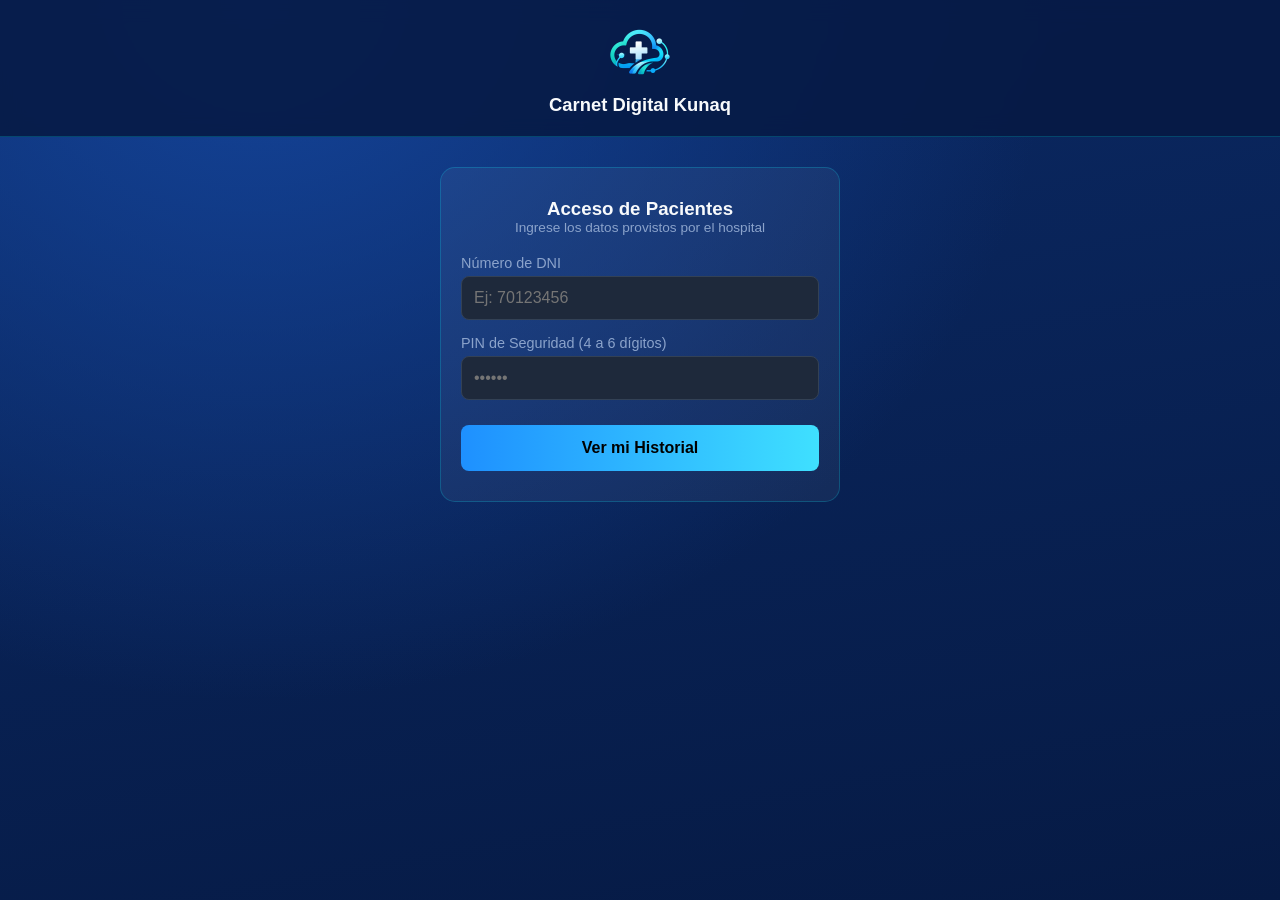
<file: views/paciente.html>
<!DOCTYPE html>
<html lang="es">
<head>
    <meta charset="UTF-8">
    <meta name="viewport" content="width=device-width, initial-scale=1.0, maximum-scale=1.0, user-scalable=no">
    <title>Mi Salud | Kunaq Paciente</title>
    <link rel="icon" type="image/png" href="../assets/favicon.png">
    <style>
        :root {
            --bg-dark: #061A44;
            --text-light: #F8FAFC;
            --cyan-neon: #3FE0FF;
            --card-bg: rgba(255, 255, 255, 0.05);
            --border-color: rgba(0, 242, 254, 0.2);
        }

        * { box-sizing: border-box; margin: 0; padding: 0; font-family: 'Segoe UI', Tahoma, sans-serif; }
        
        body {
            background: radial-gradient(ellipse at 20% 0%, #14449A 0%, transparent 55%), linear-gradient(170deg, #0B2A66, var(--bg-dark)) fixed;
            color: var(--text-light);
            display: flex; flex-direction: column; align-items: center; min-height: 100vh;
        }

        /* HEADER MÓVIL */
        header {
            width: 100%; padding: 20px; text-align: center;
            border-bottom: 1px solid var(--border-color);
            background: rgba(6, 26, 68, 0.88); backdrop-filter: blur(10px);
            position: sticky; top: 0; z-index: 100;
        }
        .logo-kunaq { width: 64px; height: 64px; margin-bottom: 6px; }
        header h2 { font-size: 1.15rem; }

        /* CONTENEDOR PRINCIPAL */
        .container { width: 90%; max-width: 400px; margin-top: 30px; }

        /* LOGIN PACIENTE */
        #login-section {
            background: var(--card-bg); padding: 30px 20px; border-radius: 15px;
            border: 1px solid var(--border-color); text-align: center;
        }
        .input-group { margin-bottom: 15px; text-align: left; }
        .input-group label { display: block; font-size: 0.9rem; margin-bottom: 5px; color: #8BA3CB; }
        .input-group input {
            width: 100%; padding: 12px; border-radius: 8px; border: 1px solid #334155;
            background: #1E293B; color: white; font-size: 1rem; outline: none;
        }
        .input-group input:focus { border-color: var(--cyan-neon); }
        
        .btn {
            width: 100%; padding: 14px; background: linear-gradient(90deg, #1E90FF, var(--cyan-neon));
            color: #000; font-weight: bold; border: none; border-radius: 8px; cursor: pointer;
            font-size: 1rem; margin-top: 10px;
        }

        /* DASHBOARD HISTORIAL (Oculto inicio) */
        #dashboard-section { display: none; }
        .paciente-info { margin-bottom: 20px; padding: 15px; background: #1E293B; border-radius: 10px; border-left: 4px solid var(--cyan-neon); }
        
        .historial-card {
            background: var(--card-bg); border: 1px solid var(--border-color);
            border-radius: 12px; padding: 15px; margin-bottom: 15px;
        }
        .historial-card h4 { color: var(--cyan-neon); margin-bottom: 10px; display: flex; justify-content: space-between;}
        .historial-card p { font-size: 0.9rem; margin-bottom: 5px; color: #CBD5E1; }
        .historial-card .resaltado { color: #fff; font-weight: bold; }
        .cita-futura { border-left: 4px solid #F59E0B; } /* Naranja para cita próxima */

        #error-msg { color: #EF4444; font-size: 0.9rem; margin-top: 10px; display: none; }

    </style>
</head>
<body>

    <header>
        <img src="../assets/kunaq-mark.png" alt="Kunaq" class="logo-kunaq">
        <h2>Carnet Digital Kunaq</h2>
    </header>

    <div class="container">
        <!-- SECCIÓN DE LOGIN -->
        <section id="login-section">
            <h3>Acceso de Pacientes</h3>
            <p style="font-size: 0.85rem; color: #8BA3CB; margin-bottom: 20px;">Ingrese los datos provistos por el hospital</p>
            
            <div class="input-group">
                <label for="dni">Número de DNI</label>
                <input type="text" id="dni" placeholder="Ej: 70123456" inputmode="numeric" maxlength="12" autocomplete="off">
            </div>
            <div class="input-group">
                <label for="pin">PIN de Seguridad (4 a 6 dígitos)</label>
                <input type="password" id="pin" placeholder="••••••" maxlength="6" inputmode="numeric" autocomplete="off">
            </div>

            <button class="btn" id="btn-entrar" onclick="iniciarSesion()">Ver mi Historial</button>
            <p id="error-msg">DNI o PIN incorrecto.</p>
        </section>

        <!-- SECCIÓN DEL HISTORIAL MÉDICO -->
        <section id="dashboard-section">
            <div class="paciente-info">
                <h3 id="nombre-paciente">Cargando...</h3>
                <p>DNI: <span id="dni-paciente"></span></p>
            </div>

            <h3>Últimas Consultas</h3><br>
            <div id="lista-historial">
                <!-- Las tarjetas se inyectarán aquí con JavaScript -->
            </div>
            
            <button class="btn" onclick="cerrarSesion()" style="background: transparent; color: var(--cyan-neon); border: 1px solid var(--cyan-neon);">Cerrar Sesión</button>
        </section>
    </div>

    <script>
        // Esta página NO contiene datos de pacientes. Pregunta al servidor (POST /api/paciente/consulta):
        // el servidor valida DNI + PIN, limita los intentos y devuelve SOLO el historial de ese paciente.
        const esc = (t) => String(t == null ? '' : t).replace(/[&<>"']/g,
            (c) => ({ '&': '&amp;', '<': '&lt;', '>': '&gt;', '"': '&quot;', "'": '&#39;' }[c]));
        const $ = (id) => document.getElementById(id);
        let consultando = false;

        // La atención llega como texto "Diagnóstico: ... | Receta: ..." codificado en Base64
        function aFicha(h) {
            let texto = '';
            try { texto = decodeURIComponent(atob(h.datos_cifrados)); } catch (e) { texto = ''; }
            const m = texto.match(/Diagn[oó]stico:\s*(.*?)\s*\|\s*Receta:\s*(.*)$/);
            return { fecha: h.fecha, hora: '', hospital: h.hospital, doctor: 'Personal de salud',
                     diagnostico: m ? m[1] : (texto || 'Sin detalle'), receta: (m && m[2]) || 'Sin receta', proxima_cita: 'Ninguna' };
        }

        async function consultarNube(dni, pin) {
            const r = await fetch('/api/paciente/consulta', {
                method: 'POST', headers: { 'Content-Type': 'application/json' },
                body: JSON.stringify({ dni, pin }), cache: 'no-store'
            });
            const d = await r.json();
            if (!d.ok) return { ok: false, error: d.error || 'DNI o PIN incorrectos.' };
            return { ok: true, nombre: d.nombre, historial: d.atenciones.map(aFicha) };
        }

        // Solo para practicar abriendo el archivo con doble clic (file://): lee la ficha guardada por la posta en este mismo equipo.
        function consultarLocal(dni, pin) {
            try {
                const local = JSON.parse(localStorage.getItem('kunaq_db') || 'null');
                const p = local && local.pacientes.find((x) => x.dni === dni);
                if (!p || p.pin !== pin) return { ok: false, error: 'DNI o PIN incorrectos.' };
                return { ok: true, nombre: p.nombre, historial: p.historial.slice().reverse().map(aFicha) };
            } catch (e) { return { ok: false, error: 'DNI o PIN incorrectos.' }; }
        }

        async function iniciarSesion() {
            if (consultando) return;
            const dni = $('dni').value.trim(), pin = $('pin').value.trim();
            const errorMsg = $('error-msg');
            errorMsg.style.display = 'none';
            consultando = true; $('btn-entrar').disabled = true; $('btn-entrar').textContent = 'Consultando…';
            let r;
            try {
                r = location.protocol === 'file:' ? consultarLocal(dni, pin) : await consultarNube(dni, pin);
            } catch (e) {
                r = { ok: false, error: 'No hay conexión con el servidor. Revise su señal e intente de nuevo.' };
            }
            consultando = false; $('btn-entrar').disabled = false; $('btn-entrar').textContent = 'Ver mi Historial';
            if (!r.ok) { errorMsg.textContent = r.error; errorMsg.style.display = 'block'; return; }
            mostrarDashboard(dni, r);
        }

        function mostrarDashboard(dni, datos) {
            $('login-section').style.display = 'none';
            $('dashboard-section').style.display = 'block';
            $('nombre-paciente').textContent = datos.nombre;
            $('dni-paciente').textContent = dni;
            // Función de orden superior: map() para renderizar el historial (todo texto se escapa: no se ejecuta HTML)
            $('lista-historial').innerHTML = datos.historial.length ? datos.historial.map((cita) => {
                const esFutura = cita.proxima_cita !== 'Ninguna' ? 'cita-futura' : '';
                return `
                <div class="historial-card ${esFutura}">
                    <h4>📅 ${esc(cita.fecha)} <span>${esc(cita.hora)}</span></h4>
                    <p>🏥 <span class="resaltado">Hospital:</span> ${esc(cita.hospital)}</p>
                    <p>👨‍⚕️ <span class="resaltado">Atendido por:</span> ${esc(cita.doctor)}</p>
                    <p>📋 <span class="resaltado">Motivo/Diagnóstico:</span> ${esc(cita.diagnostico)}</p>
                    <p>💊 <span class="resaltado">Receta:</span> ${esc(cita.receta)}</p>
                    <hr style="border: 0; border-top: 1px solid #334155; margin: 10px 0;">
                    <p style="color: #F59E0B;">⏰ <span class="resaltado">Próxima cita:</span> ${esc(cita.proxima_cita)}</p>
                </div>`;
            }).join('') : '<p>Aún no tiene consultas registradas.</p>';
        }

        function cerrarSesion() {
            $('dni').value = ''; $('pin').value = '';
            $('lista-historial').innerHTML = ''; $('nombre-paciente').textContent = '';
            $('login-section').style.display = 'block';
            $('dashboard-section').style.display = 'none';
        }
        ['dni', 'pin'].forEach((id) => $(id).addEventListener('keydown', (e) => { if (e.key === 'Enter') iniciarSesion(); }));
    </script>
</body>
</html>
</file>
